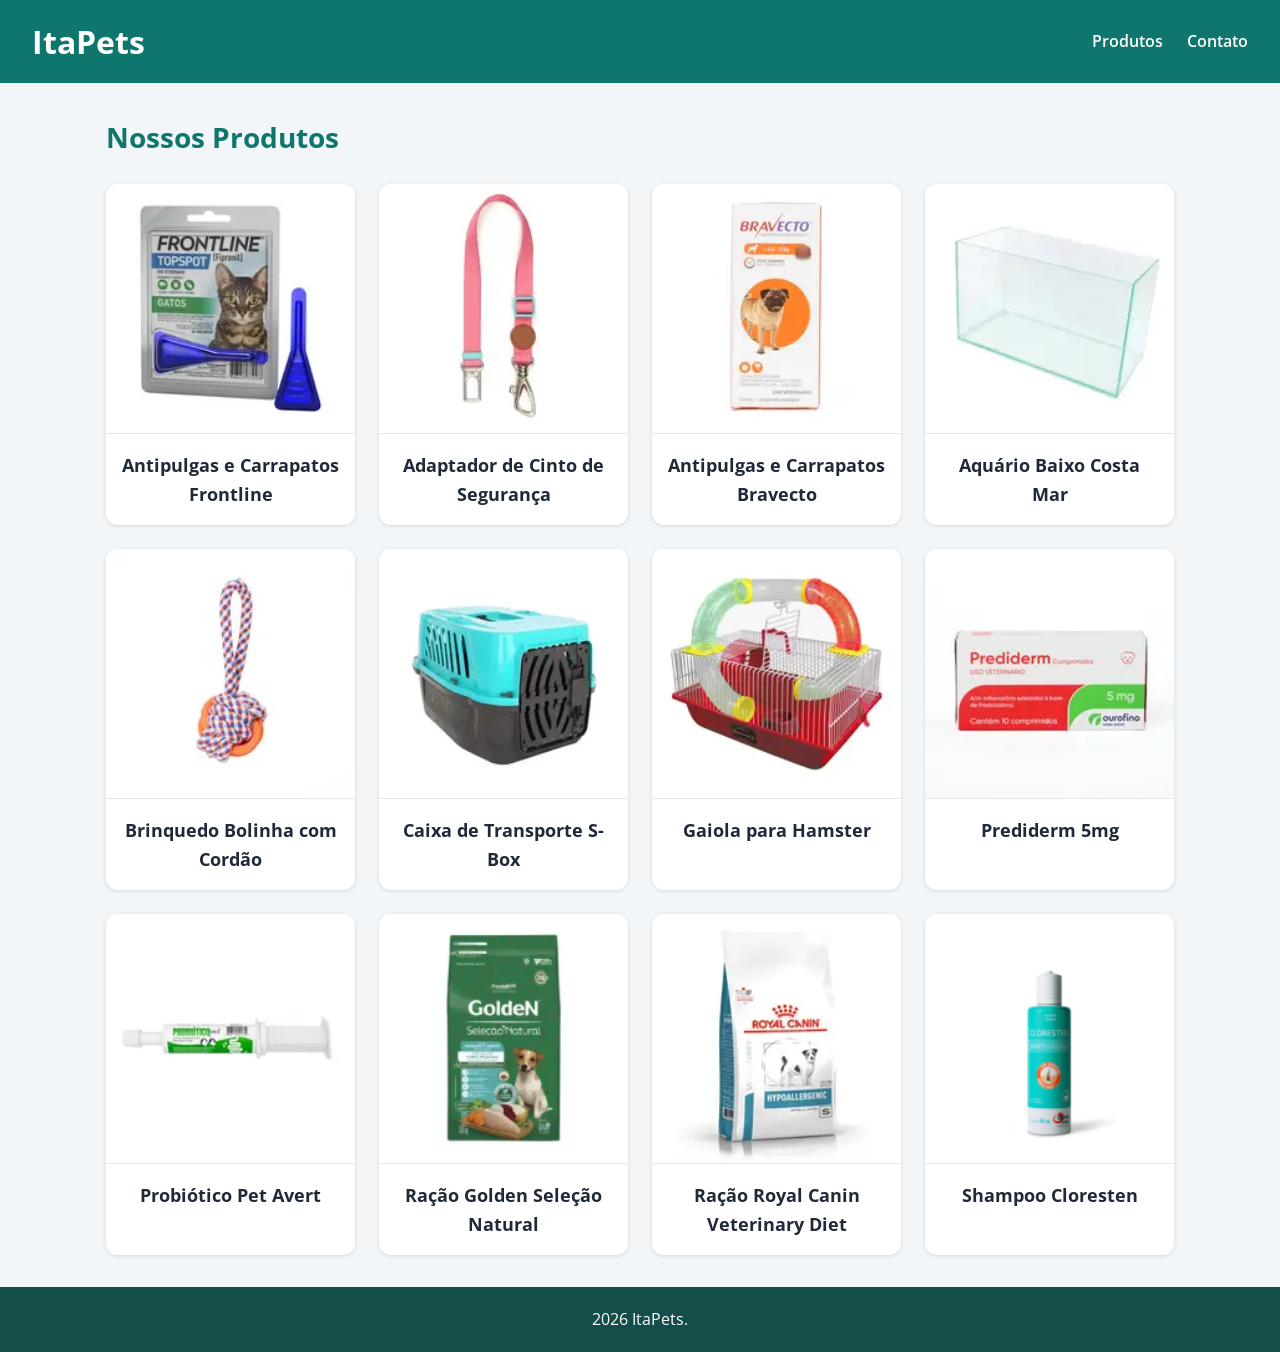
<file: index.html>
<!DOCTYPE html>
<html lang="pt-br">
  <head>
    <meta charset="UTF-8">
    <meta name="viewport" content="width=device-width, initial-scale=1.0">
    <link rel="stylesheet" type="text/css" href="css/style.css">
    <title>ItaPets - Produtos para Pets</title>
  </head>

  <body>
    <header>
      <h1>ItaPets</h1>
      <nav>
        <ul>
          <li><a href="index.html">Produtos</a></li>
          <li><a href="contato.html">Contato</a></li>
        </ul>
      </nav>
    </header>

    <main>
      <h2>Nossos Produtos</h2>

      <article>
        <a href="produtos/antipulgas-frontline.html">
          <figure>
            <img src="img/antipulgas-frontline.webp" alt="Embalagem de antipulgas e carrapatos Frontline para gatos" width="200" height="200">
            <figcaption>
              <h3>Antipulgas e Carrapatos Frontline</h3>
            </figcaption>
          </figure>
        </a>
      </article>

      <article>
        <a href="produtos/adaptador-cinto-seguranca.html">
          <figure>
            <img
              src="img/adaptador-cinto-seguranca.webp" alt="Adaptador de cinto de segurança para pets" width="200" height="200">
            <figcaption>
              <h3>Adaptador de Cinto de Segurança</h3>
            </figcaption>
          </figure>
        </a>
      </article>

      <article>
        <a href="produtos/antipulgas-bravecto.html">
          <figure>
            <img
              src="img/antipulgas-bravecto.webp" alt="Comprimido antipulgas e carrapatos Bravecto para cães" width="200" height="200">
            <figcaption>
              <h3>Antipulgas e Carrapatos Bravecto</h3>
            </figcaption>
          </figure>
        </a>
      </article>

      <article>
        <a href="produtos/aquario-baixo-costa-mar.html">
          <figure>
            <img src="img/aquario-baixo-costa-mar.webp" alt="Aquário baixo de vidro Costa Mar" width="200" height="200">
            <figcaption>
              <h3>Aquário Baixo Costa Mar</h3>
            </figcaption>
          </figure>
        </a>
      </article>

      <article>
        <a href="produtos/brinquedo-bolinha-cordao.html">
          <figure>
            <img src="img/brinquedo-bolinha-cordao.webp" alt="Brinquedo bolinha com cordão trançado para cães" width="200" height="200">
            <figcaption>
              <h3>Brinquedo Bolinha com Cordão</h3>
            </figcaption>
          </figure>
        </a>
      </article>

      <article>
        <a href="produtos/caixa-transporte-sbox.html">
          <figure>
            <img
              src="img/caixa-transporte-sbox.webp" alt="Caixa de transporte azul para pets, tamanho n2" width="200" height="200">
            <figcaption>
              <h3>Caixa de Transporte S-Box</h3>
            </figcaption>
          </figure>
        </a>
      </article>

      <article>
        <a href="produtos/gaiola-hamster.html">
          <figure>
            <img src="img/gaiola-hamster.webp" alt="Gaiola para hamster com tubos" width="200" height="200">
            <figcaption>
              <h3>Gaiola para Hamster</h3>
            </figcaption>
          </figure>
        </a>
      </article>

      <article>
        <a href="produtos/prediderm-5mg.html">
          <figure>
            <img
              src="img/prediderm-5mg.webp" alt="Anti-inflamatório em gel Prediderm 5mg para cães" width="200" height="200">
            <figcaption>
              <h3>Prediderm 5mg</h3>
            </figcaption>
          </figure>
        </a>
      </article>

      <article>
        <a href="produtos/probiotico-pet-avert.html">
          <figure>
            <img
              src="img/probiotico-pet-avert.webp" alt="Probiótico em seringa para cães e gatos Avert" width="200" height="200">
            <figcaption>
              <h3>Probiótico Pet Avert</h3>
            </figcaption>
          </figure>
        </a>
      </article>

      <article>
        <a href="produtos/racao-golden-selecao-natural.html">
          <figure>
            <img
              src="img/racao-golden-selecao-natural.webp" alt="Pacote de ração Golden Seleção Natural para cães" width="200" height="200">
            <figcaption>
              <h3>Ração Golden Seleção Natural</h3>
            </figcaption>
          </figure>
        </a>
      </article>

      <article>
        <a href="produtos/racao-royal-canin-veterinary.html">
          <figure>
            <img
              src="img/racao-royal-canin-veterinary.webp" alt="Pacote de ração veterinária hipoalergênica Royal Canin" width="200" height="200">
            <figcaption>
              <h3>Ração Royal Canin Veterinary Diet</h3>
            </figcaption>
          </figure>
        </a>
      </article>

      <article>
        <a href="produtos/shampoo-cloresten.html">
          <figure>
            <img src="img/shampoo-cloresten.webp" alt="Frasco de shampoo antifúngico e bacteriano Cloresten" width="200" height="200">
            <figcaption>
              <h3>Shampoo Cloresten</h3>
            </figcaption>
          </figure>
        </a>
      </article>
    </main>

    <footer>2026 ItaPets.</footer>
  </body>
</html>
</file>
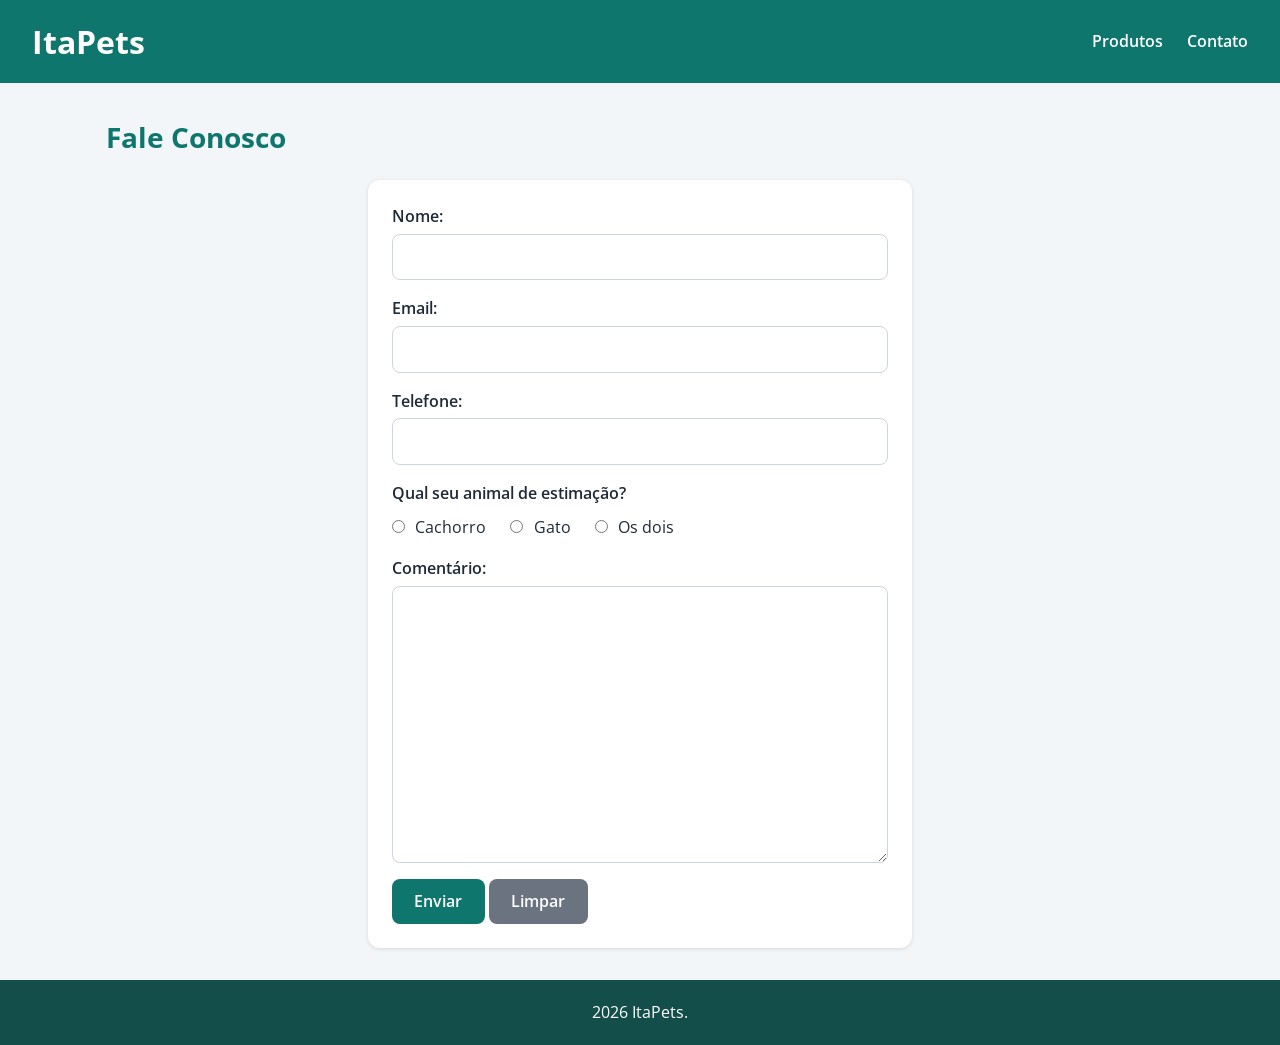
<file: contato.html>
<!DOCTYPE html>
<html lang="pt-br">
  <head>
    <meta charset="UTF-8">
    <meta name="viewport" content="width=device-width, initial-scale=1.0">
    <title>Contato - ItaPets</title>
    <link rel="stylesheet" type="text/css" href="css/style.css">
  </head>

  <body>
    <header>
      <h1>ItaPets</h1>
      <nav>
        <ul>
          <li><a href="index.html">Produtos</a></li>
          <li><a href="contato.html">Contato</a></li>
        </ul>
      </nav>
    </header>

    <main>
      <h2>Fale Conosco</h2>

      <form action="https://formsubmit.co/matheussantosjesus126@gmail.com" method="post">
        <label for="name">Nome:</label>
        <input type="text" id="name" name="name">

        <label for="email">Email:</label>
        <input type="email" id="email" name="email">

        <label for="number">Telefone:</label>
        <input type="tel" id="number" name="number">
        
        <fieldset>
          <legend>Qual seu animal de estimação?</legend>
          <input type="radio" id="cachorro" name="option" value="option1">
          <label for="cachorro">Cachorro</label>
          <input type="radio" id="gato" name="option" value="option2">
          <label for="gato">Gato</label>
          <input type="radio" id="os-dois" name="option" value="option3">
          <label for="os-dois">Os dois</label>
        </fieldset>

        <label for="message">Comentário:</label>
        <textarea id="message" name="message" rows="10" cols="30"></textarea>

        <input type="submit" value="Enviar">
        <input type="reset" value="Limpar">
      </form>
    </main>

    <footer>2026 ItaPets.</footer>
  </body>
</html>
</file>
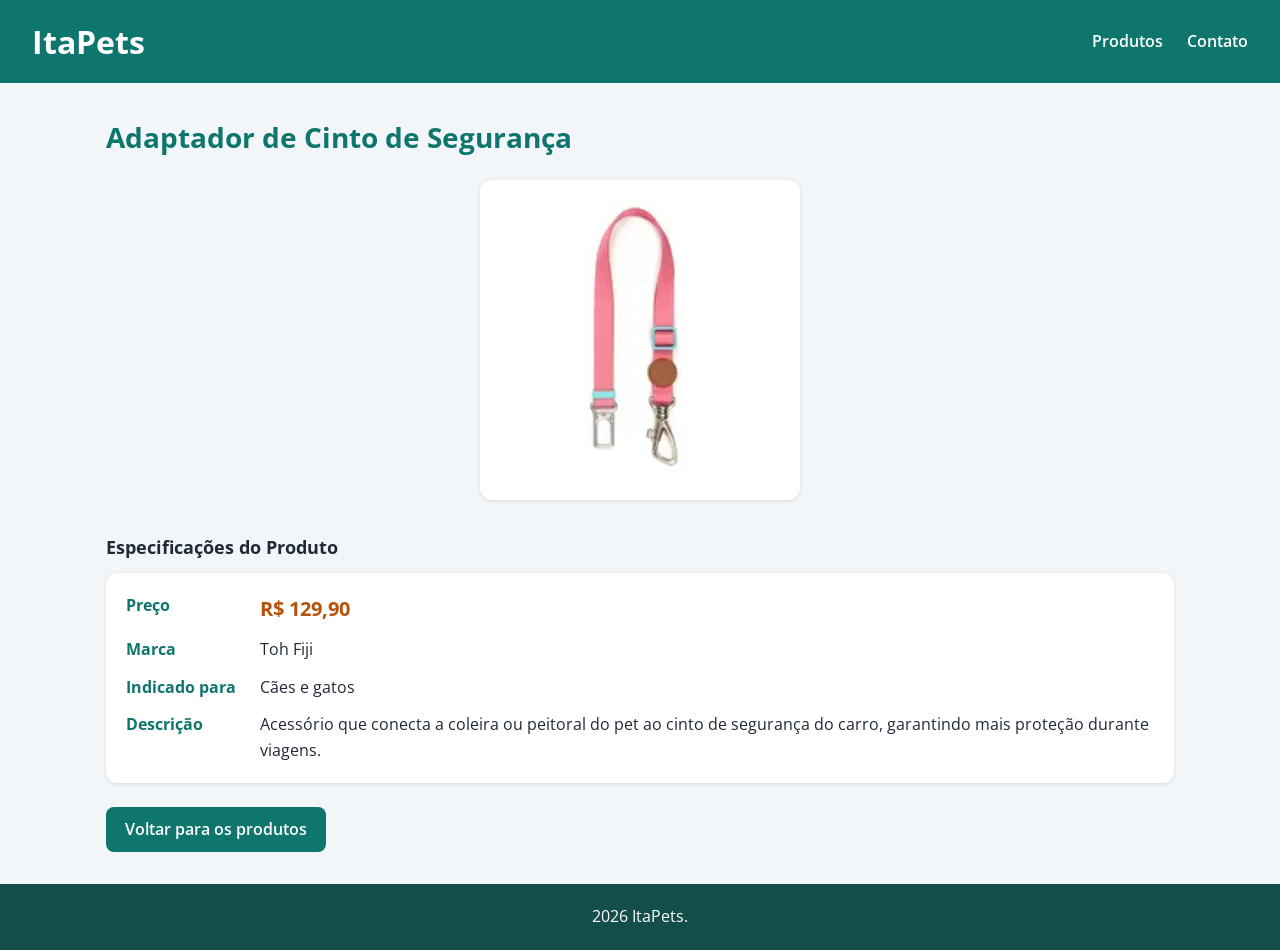
<file: produtos/adaptador-cinto-seguranca.html>
<!DOCTYPE html>
<html lang="pt-br">
  <head>
    <meta charset="UTF-8">
    <meta name="viewport" content="width=device-width, initial-scale=1.0">
    <title>Adaptador de Cinto de Segurança - ItaPets</title>
    <link rel="stylesheet" href="../css/style.css">
  </head>

  <body>
    <header>
      <h1>ItaPets</h1>
      <nav>
        <ul>
          <li><a href="../index.html">Produtos</a></li>
          <li><a href="../contato.html">Contato</a></li>
        </ul>
      </nav>
    </header>

    <main>
      <h2>Adaptador de Cinto de Segurança</h2>
      <figure>
        <img src="../img/adaptador-cinto-seguranca.webp" alt="Adaptador de cinto de segurança para pets" width="200" height="200">
      </figure>
      <h3>Especificações do Produto</h3>
      <dl>
        <dt>Preço</dt>
        <dd>R$ 129,90</dd>
        <dt>Marca</dt>
        <dd>Toh Fiji</dd>
        <dt>Indicado para</dt>
        <dd>Cães e gatos</dd>
        <dt>Descrição</dt>
        <dd>
          Acessório que conecta a coleira ou peitoral do pet ao cinto de
          segurança do carro, garantindo mais proteção durante viagens.
        </dd>
      </dl>
      <a href="../index.html">Voltar para os produtos</a>
    </main>

    <footer>2026 ItaPets.</footer>
  </body>
</html>
</file>
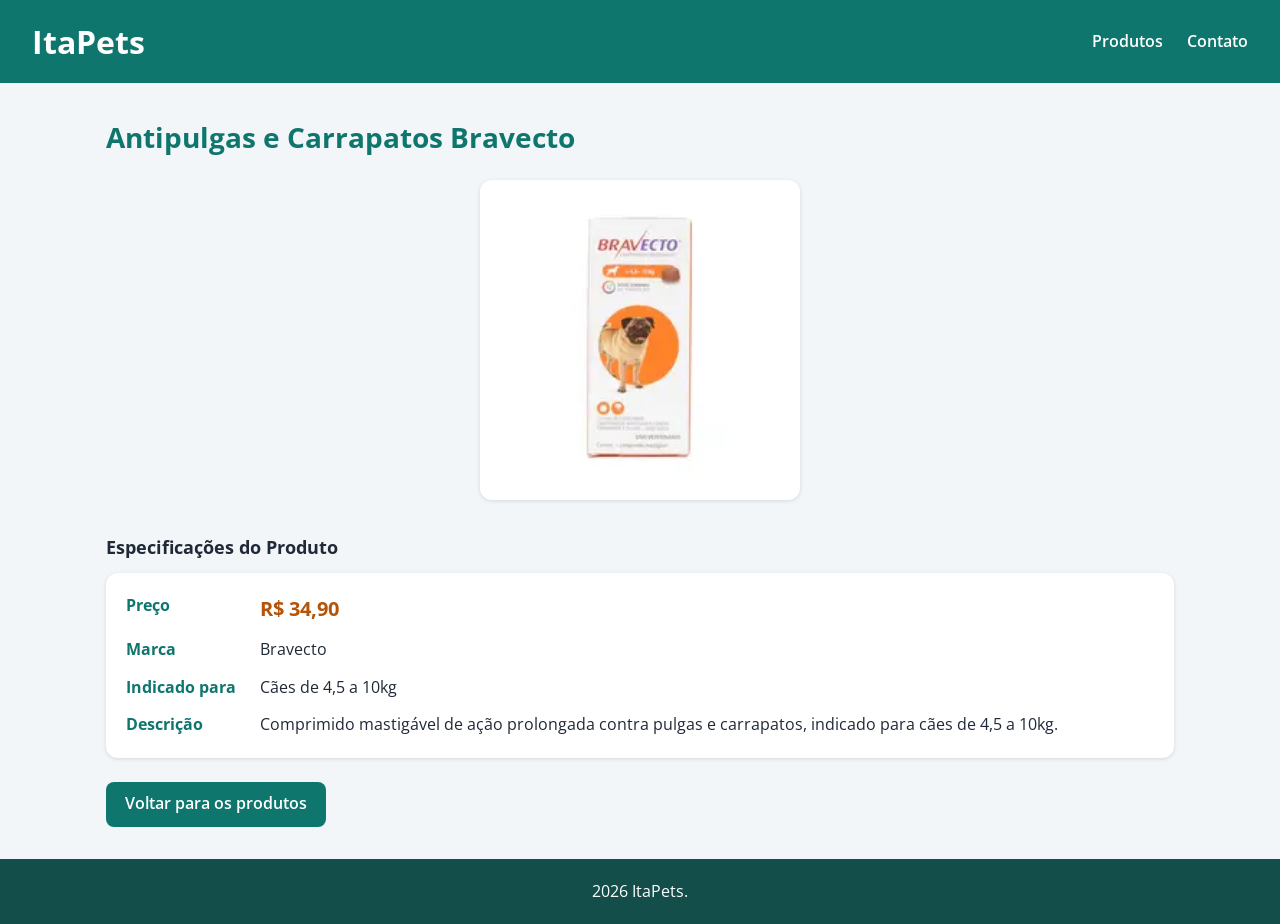
<file: produtos/antipulgas-bravecto.html>
<!DOCTYPE html>
<html lang="pt-br">
  <head>
    <meta charset="UTF-8">
    <meta name="viewport" content="width=device-width, initial-scale=1.0">
    <title>Antipulgas e Carrapatos Bravecto - ItaPets</title>
    <link rel="stylesheet" type="text/css" href="../css/style.css">
  </head>

  <body>
    <header>
      <h1>ItaPets</h1>
      <nav>
        <ul>
          <li><a href="../index.html">Produtos</a></li>
          <li><a href="../contato.html">Contato</a></li>
        </ul>
      </nav>
    </header>

    <main>
      <h2>Antipulgas e Carrapatos Bravecto</h2>
      <figure>
        <img src="../img/antipulgas-bravecto.webp" alt="Comprimido antipulgas e carrapatos para cães de 4,5 a 10kg" width="200" height="200">
      </figure>
      <h3>Especificações do Produto</h3>
      <dl>
        <dt>Preço</dt>
        <dd>R$ 34,90</dd>
        <dt>Marca</dt>
        <dd>Bravecto</dd>
        <dt>Indicado para</dt>
        <dd>Cães de 4,5 a 10kg</dd>
        <dt>Descrição</dt>
        <dd>
          Comprimido mastigável de ação prolongada contra pulgas e carrapatos,
          indicado para cães de 4,5 a 10kg.
        </dd>
      </dl>
      <a href="../index.html">Voltar para os produtos</a>
    </main>

    <footer>2026 ItaPets.</footer>
  </body>
</html>
</file>
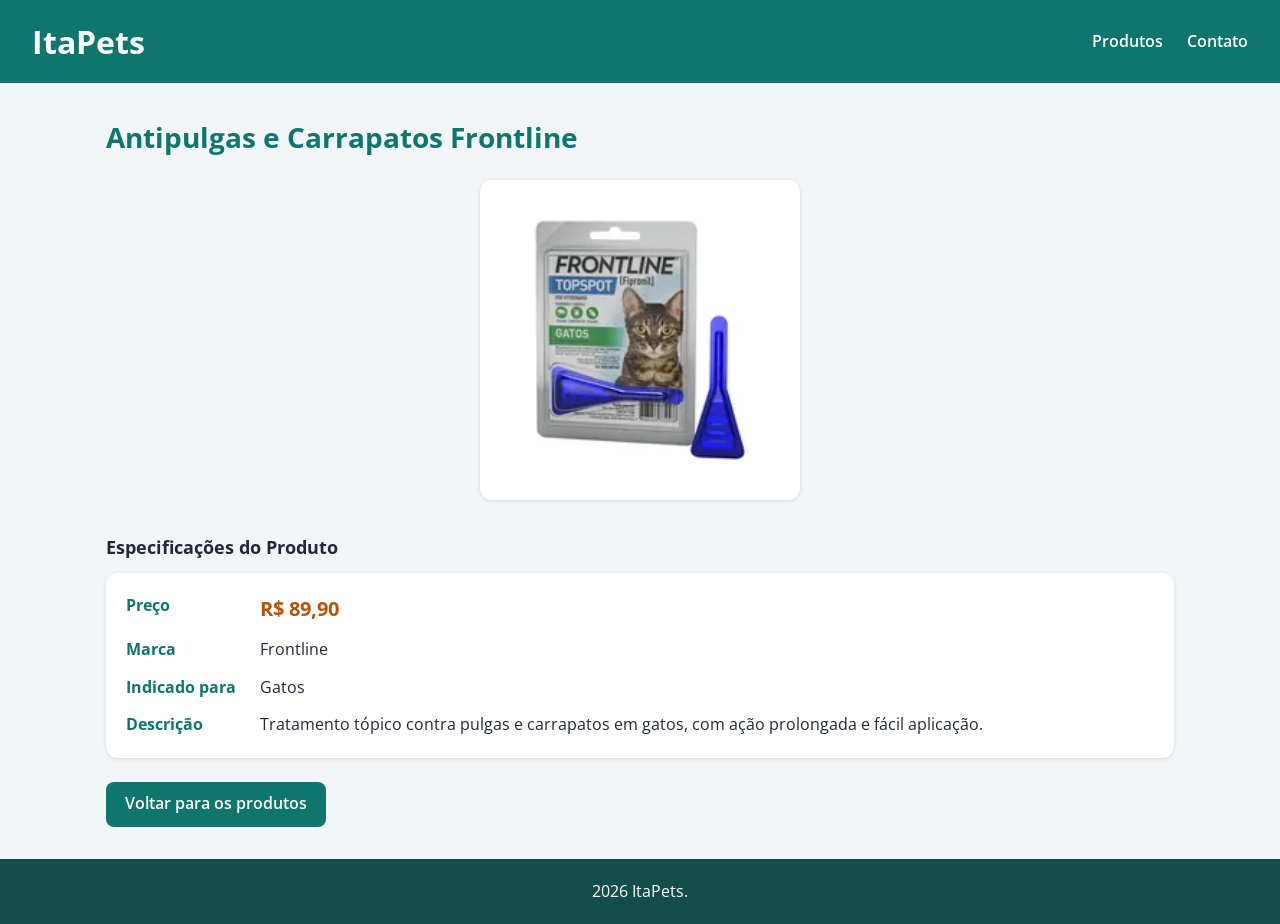
<file: produtos/antipulgas-frontline.html>
<!DOCTYPE html>
<html lang="pt-br">
  <head>
    <meta charset="UTF-8">
    <meta name="viewport" content="width=device-width, initial-scale=1.0">
    <title>Antipulgas e Carrapatos Frontline - ItaPets</title>
    <link rel="stylesheet" type="text/css" href="../css/style.css">
  </head>

  <body>
    <header>
      <h1>ItaPets</h1>
      <nav>
        <ul>
          <li><a href="../index.html">Produtos</a></li>
          <li><a href="../contato.html">Contato</a></li>
        </ul>
      </nav>
    </header>

    <main>
      <h2>Antipulgas e Carrapatos Frontline</h2>
      <figure>
        <img src="../img/antipulgas-frontline.webp" alt="Embalagem de antipulgas e carrapatos para gatos" width="200" height="200">
      </figure>
      <h3>Especificações do Produto</h3>
      <dl>
        <dt>Preço</dt>
        <dd>R$ 89,90</dd>
        <dt>Marca</dt>
        <dd>Frontline</dd>
        <dt>Indicado para</dt>
        <dd>Gatos</dd>
        <dt>Descrição</dt>
        <dd>
          Tratamento tópico contra pulgas e carrapatos em gatos, com ação
          prolongada e fácil aplicação.
        </dd>
      </dl>
      <p><a href="../index.html">Voltar para os produtos</a></p>
    </main>

    <footer>2026 ItaPets.</footer>
  </body>
</html>
</file>
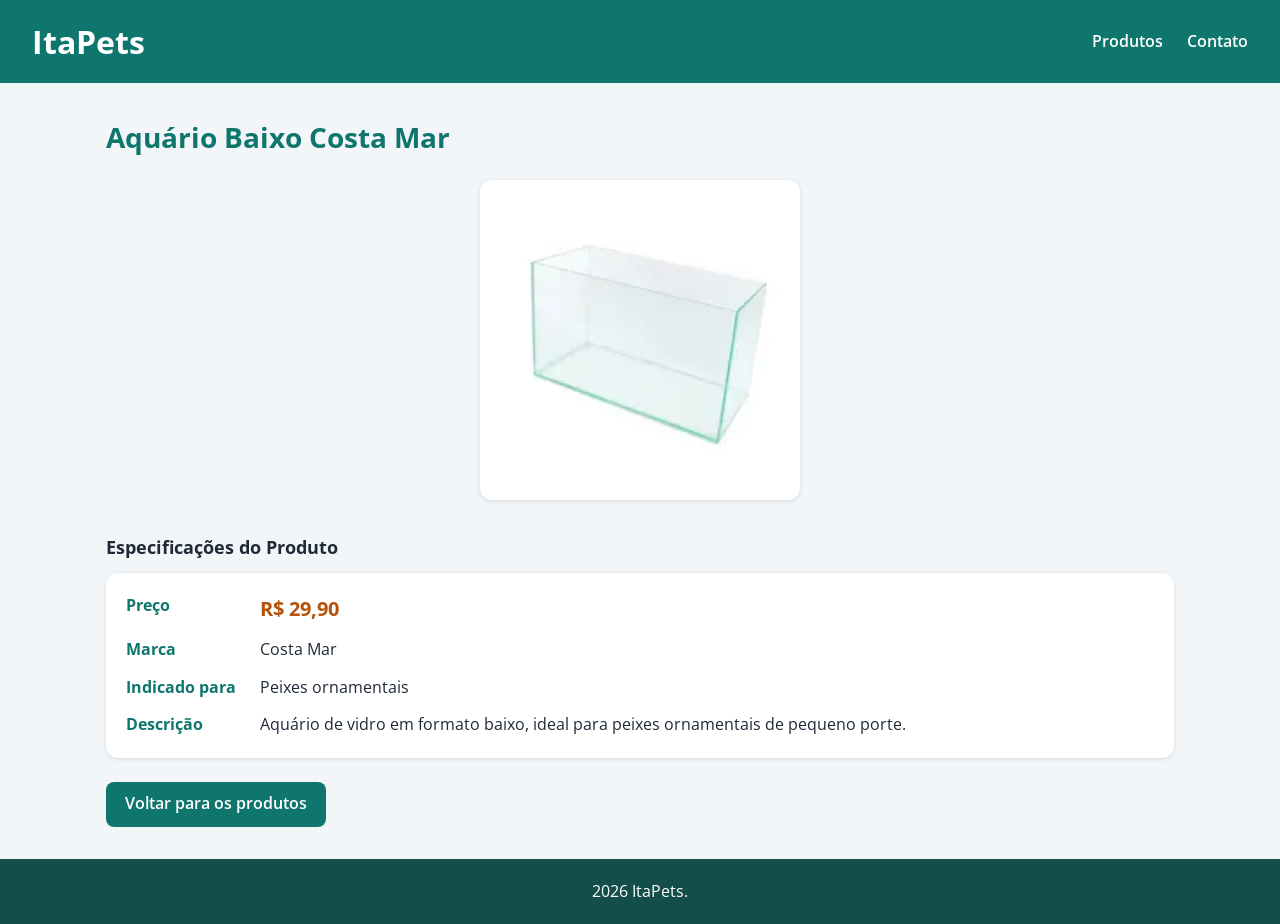
<file: produtos/aquario-baixo-costa-mar.html>
<!DOCTYPE html>
<html lang="pt-br">
  <head>
    <meta charset="UTF-8">
    <meta name="viewport" content="width=device-width, initial-scale=1.0">
    <title>Aquário Baixo Costa Mar - ItaPets</title>
    <link rel="stylesheet" type="text/css" href="../css/style.css">
  </head>

  <body>
    <header>
      <h1>ItaPets</h1>
      <nav>
        <ul>
          <li><a href="../index.html">Produtos</a></li>
          <li><a href="../contato.html">Contato</a></li>
        </ul>
      </nav>
    </header>

    <main>
      <h2>Aquário Baixo Costa Mar</h2>
      <figure>
        <img src="../img/aquario-baixo-costa-mar.webp" alt="Aquário baixo de vidro" width="200" height="200">
      </figure>
      <h3>Especificações do Produto</h3>
      <dl>
        <dt>Preço</dt>
        <dd>R$ 29,90</dd>
        <dt>Marca</dt>
        <dd>Costa Mar</dd>
        <dt>Indicado para</dt>
        <dd>Peixes ornamentais</dd>
        <dt>Descrição</dt>
        <dd>
          Aquário de vidro em formato baixo, ideal para peixes ornamentais de
          pequeno porte.
        </dd>
      </dl>
      <a href="../index.html">Voltar para os produtos</a>
    </main>

    <footer>2026 ItaPets.</footer>
</body>
</html>
</file>
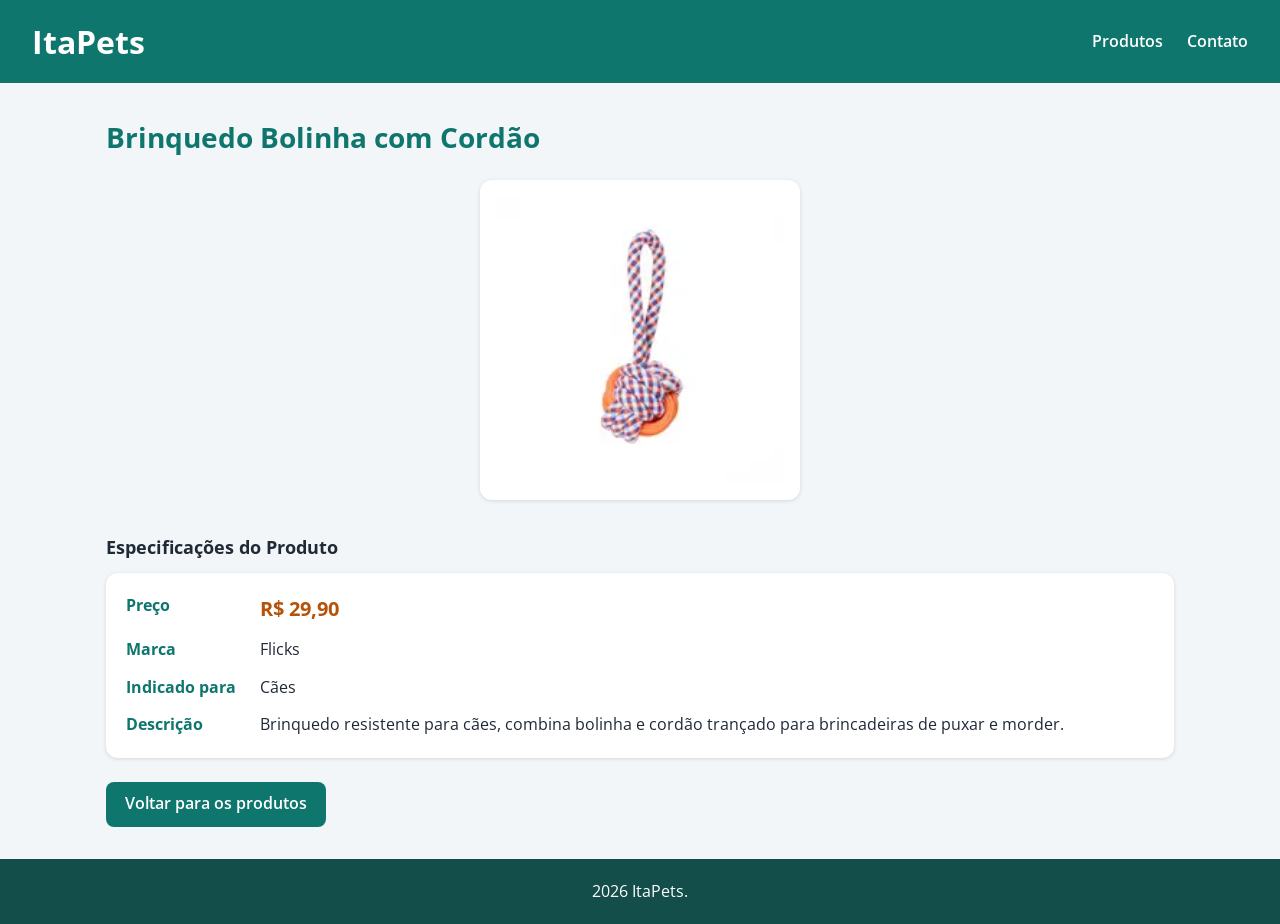
<file: produtos/brinquedo-bolinha-cordao.html>
<!DOCTYPE html>
<html lang="pt-br">
  <head>
    <meta charset="UTF-8">
    <meta name="viewport" content="width=device-width, initial-scale=1.0">
    <title>Brinquedo Bolinha com Cordão - ItaPets</title>
    <link rel="stylesheet" type="text/css" href="../css/style.css">
  </head>

  <body>
    <header>
      <h1>ItaPets</h1>
      <nav>
        <ul>
          <li><a href="../index.html">Produtos</a></li>
          <li><a href="../contato.html">Contato</a></li>
        </ul>
      </nav>
    </header>

    <main>
      <h2>Brinquedo Bolinha com Cordão</h2>
      <figure>
        <img src="../img/brinquedo-bolinha-cordao.webp" alt="Brinquedo bolinha com cordão trançado para cães" width="200" height="200">
      </figure>
      <h3>Especificações do Produto</h3>
      <dl>
        <dt>Preço</dt>
        <dd>R$ 29,90</dd>
        <dt>Marca</dt>
        <dd>Flicks</dd>
        <dt>Indicado para</dt>
        <dd>Cães</dd>
        <dt>Descrição</dt>
        <dd>
          Brinquedo resistente para cães, combina bolinha e cordão trançado para
          brincadeiras de puxar e morder.
        </dd>
      </dl>
      <a href="../index.html">Voltar para os produtos</a>
    </main>

    <footer>2026 ItaPets.</footer>
  </body>
</html>
</file>
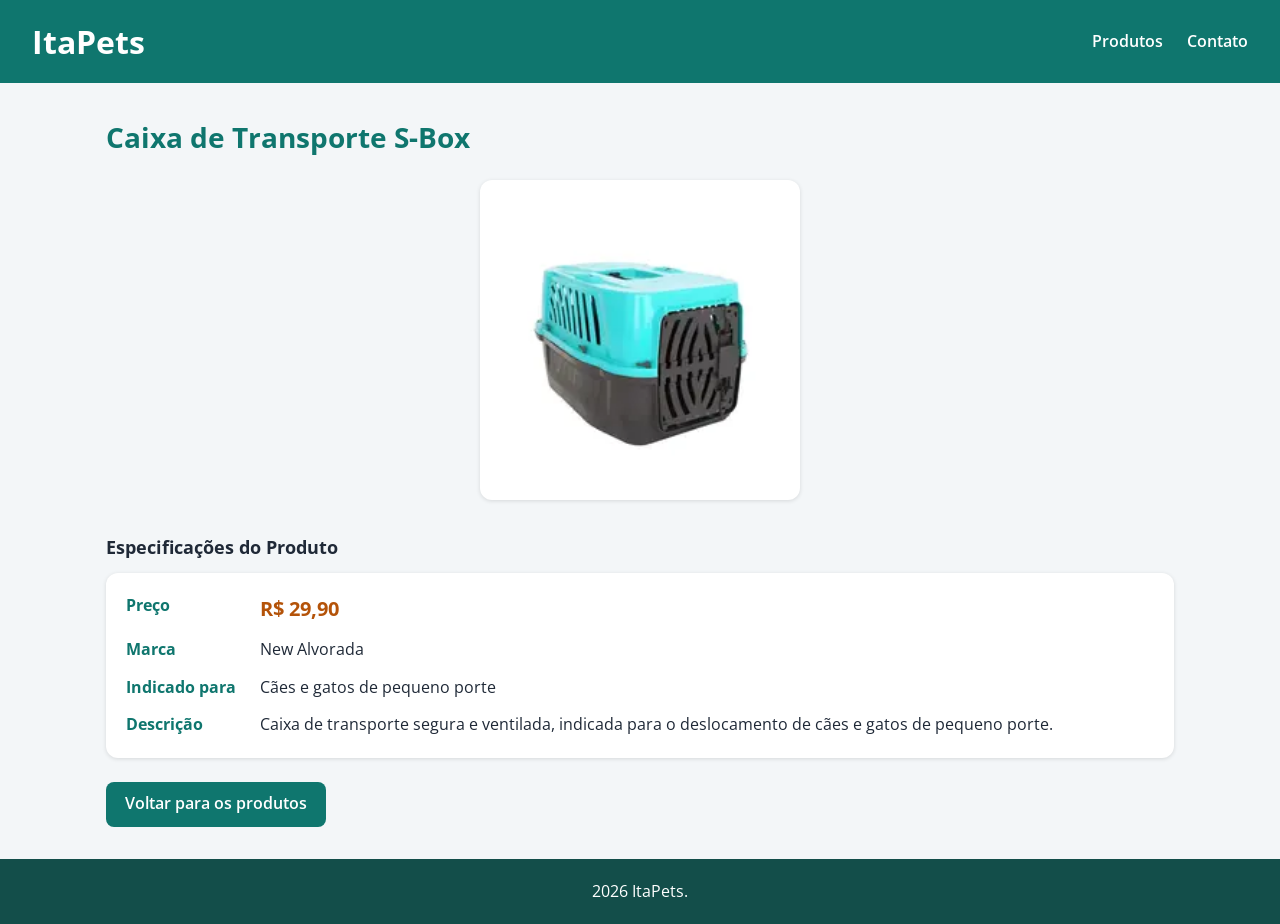
<file: produtos/caixa-transporte-sbox.html>
<!DOCTYPE html>
<html lang="pt-br">
  <head>
    <meta charset="UTF-8">
    <meta name="viewport" content="width=device-width, initial-scale=1.0">
    <title>Caixa de Transporte S-Box - ItaPets</title>
    <link rel="stylesheet" type="text/css" href="../css/style.css">
  </head>
  <body>
    <header>
      <h1>ItaPets</h1>
      <nav>
        <ul>
          <li><a href="../index.html">Produtos</a></li>
          <li><a href="../contato.html">Contato</a></li>
        </ul>
      </nav>
    </header>

    <main>
      <h2>Caixa de Transporte S-Box</h2>
      <figure>
        <img src="../img/caixa-transporte-sbox.webp" alt="Caixa de transporte azul para pets, tamanho n2" width="200" height="200">
      </figure>
      <h3>Especificações do Produto</h3>
      <dl>
        <dt>Preço</dt>
        <dd>R$ 29,90</dd>
        <dt>Marca</dt>
        <dd>New Alvorada</dd>
        <dt>Indicado para</dt>
        <dd>Cães e gatos de pequeno porte</dd>
        <dt>Descrição</dt>
        <dd>
          Caixa de transporte segura e ventilada, indicada para o deslocamento
          de cães e gatos de pequeno porte.
        </dd>
      </dl>
      <a href="../index.html">Voltar para os produtos</a>
    </main>

    <footer>2026 ItaPets.</footer>
  </body>
</html>
</file>
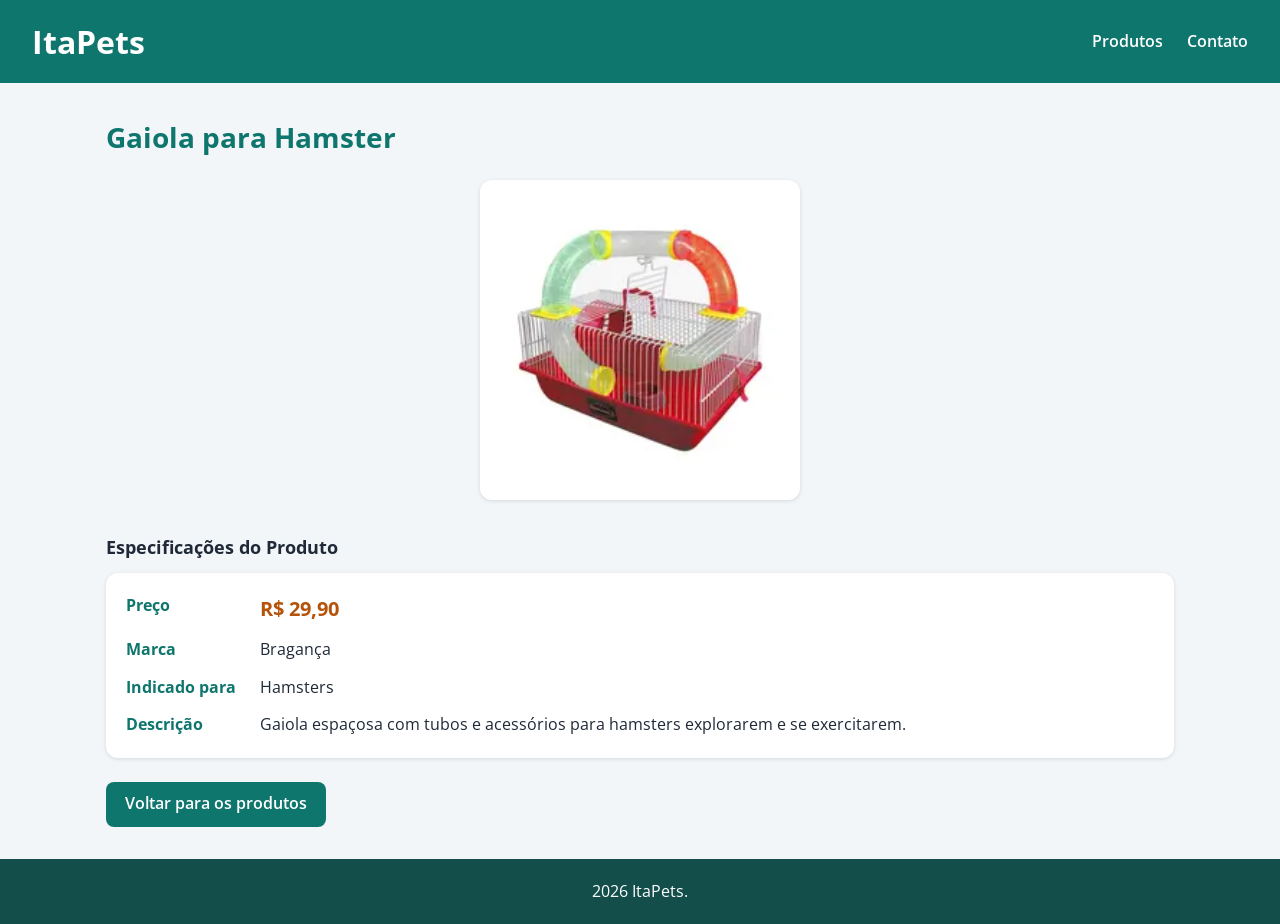
<file: produtos/gaiola-hamster.html>
<!DOCTYPE html>
<html lang="pt-br">
  <head>
    <meta charset="UTF-8">
    <meta name="viewport" content="width=device-width, initial-scale=1.0">
    <title>Gaiola para Hamster - ItaPets</title>
    <link rel="stylesheet" type="text/css" href="../css/style.css">
  </head>

  <body>
    <header>
      <h1>ItaPets</h1>
      <nav>
        <ul>
          <li><a href="../index.html">Produtos</a></li>
          <li><a href="../contato.html">Contato</a></li>
        </ul>
      </nav>
    </header>

    <main>
      <h2>Gaiola para Hamster</h2>
      <figure>
        <img src="../img/gaiola-hamster.webp" alt="Gaiola para hamster com tubos" width="200" height="200">
      </figure>
      <h3>Especificações do Produto</h3>
      <dl>
        <dt>Preço</dt>
        <dd>R$ 29,90</dd>
        <dt>Marca</dt>
        <dd>Bragança</dd>
        <dt>Indicado para</dt>
        <dd>Hamsters</dd>
        <dt>Descrição</dt>
        <dd>
          Gaiola espaçosa com tubos e acessórios para hamsters explorarem e se
          exercitarem.
        </dd>
      </dl>
      <p><a href="../index.html">Voltar para os produtos</a></p>
    </main>

    <footer>2026 ItaPets.</footer>
  </body>
</html>
</file>
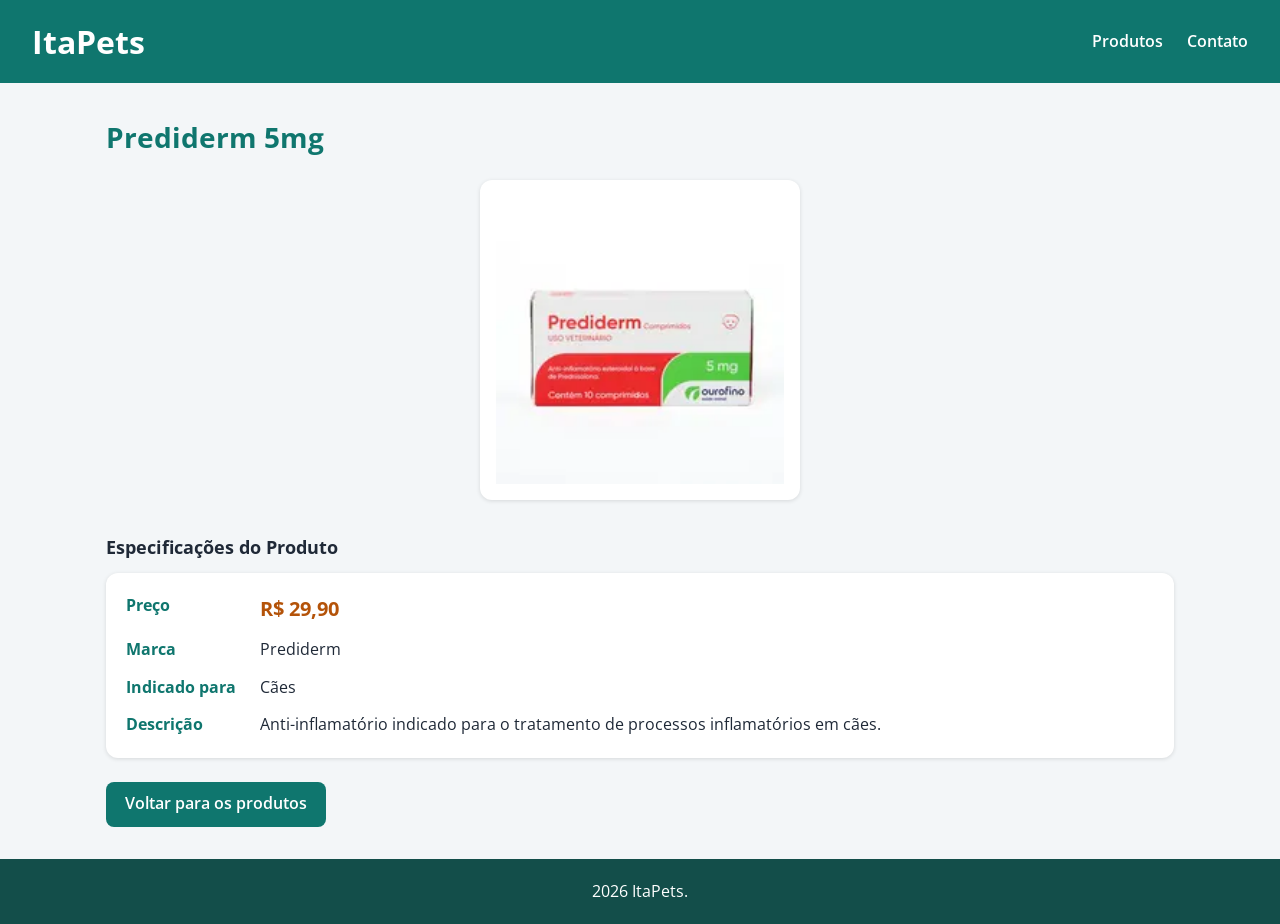
<file: produtos/prediderm-5mg.html>
<!DOCTYPE html>
<html lang="pt-br">
  <head>
    <meta charset="UTF-8">
    <meta name="viewport" content="width=device-width, initial-scale=1.0">
    <title>Prediderm 5mg - ItaPets</title>
    <link rel="stylesheet" type="text/css" href="../css/style.css">
  </head>

  <body>
    <header>
      <h1>ItaPets</h1>
      <nav>
        <ul>
          <li><a href="../index.html">Produtos</a></li>
          <li><a href="../contato.html">Contato</a></li>
        </ul>
      </nav>
    </header>

    <main>
      <h2>Prediderm 5mg</h2>
      <figure>
        <img src="../img/prediderm-5mg.webp" alt="Anti-inflamatório em gel para cães" width="200" height="200">
      </figure>
      <h3>Especificações do Produto</h3>
      <dl>
        <dt>Preço</dt>
        <dd>R$ 29,90</dd>
        <dt>Marca</dt>
        <dd>Prediderm</dd>
        <dt>Indicado para</dt>
        <dd>Cães</dd>
        <dt>Descrição</dt>
        <dd>
          Anti-inflamatório indicado para o tratamento de processos
          inflamatórios em cães.
        </dd>
      </dl>
      <a href="../index.html">Voltar para os produtos</a>
    </main>

    <footer>2026 ItaPets.</footer>
  </body>
</html>
</file>
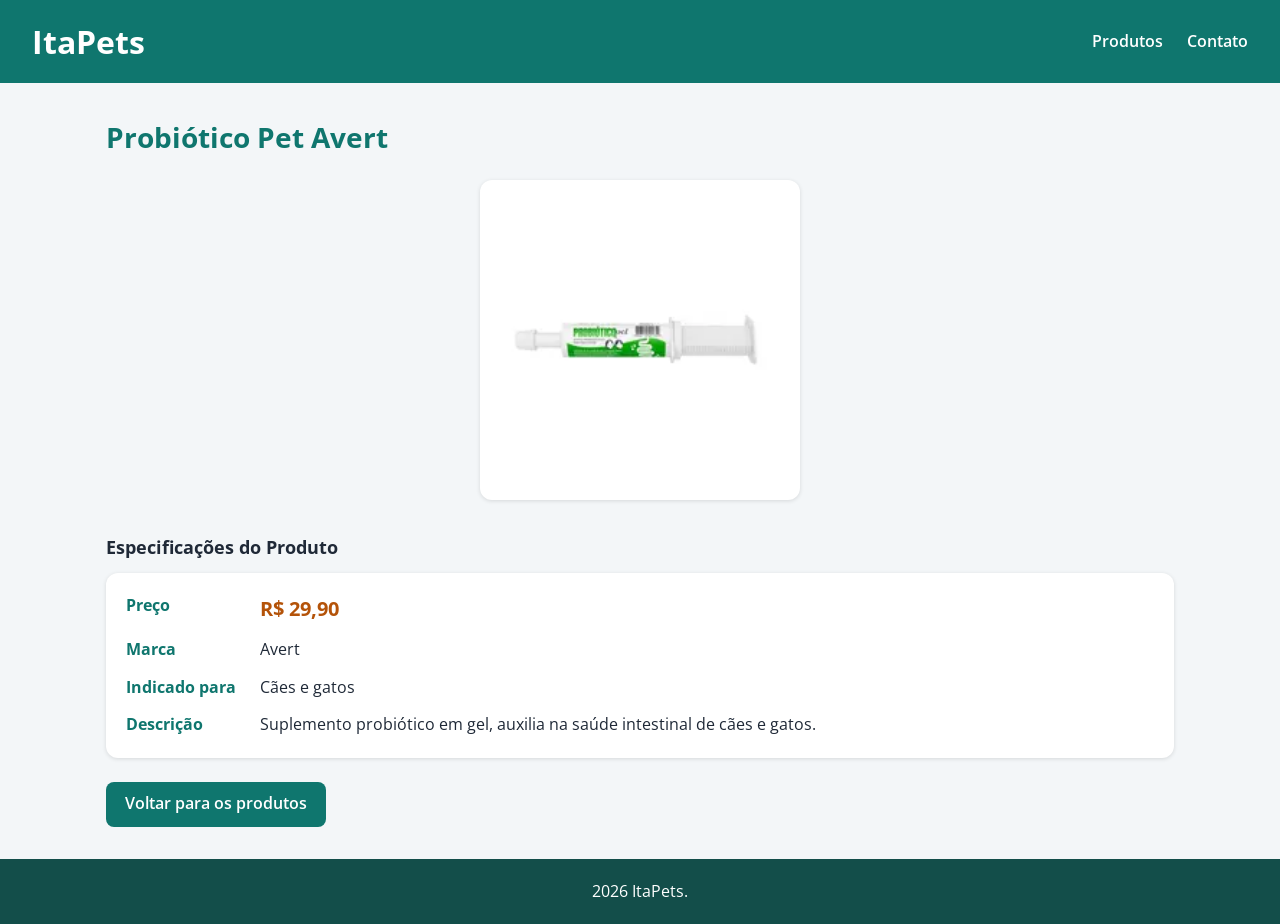
<file: produtos/probiotico-pet-avert.html>
<!DOCTYPE html>
<html lang="pt-br">
  <head>
    <meta charset="UTF-8">
    <meta name="viewport" content="width=device-width, initial-scale=1.0">
    <title>Probiótico Pet Avert - ItaPets</title>
    <link rel="stylesheet" type="text/css" href="../css/style.css">
  </head>

  <body>
    <header>
      <h1>ItaPets</h1>
      <nav>
        <ul>
          <li><a href="../index.html">Produtos</a></li>
          <li><a href="../contato.html">Contato</a></li>
        </ul>
      </nav>
    </header>

    <main>
      <h2>Probiótico Pet Avert</h2>
      <figure>
        <img src="../img/probiotico-pet-avert.webp" alt="Probiótico em seringa para cães e gatos" width="200" height="200">
      </figure>
      <h3>Especificações do Produto</h3>
      <dl>
        <dt>Preço</dt>
        <dd>R$ 29,90</dd>
        <dt>Marca</dt>
        <dd>Avert</dd>
        <dt>Indicado para</dt>
        <dd>Cães e gatos</dd>
        <dt>Descrição</dt>
        <dd>
          Suplemento probiótico em gel, auxilia na saúde intestinal de cães e
          gatos.
        </dd>
      </dl>
      <a href="../index.html">Voltar para os produtos</a>
    </main>

    <footer>2026 ItaPets.</footer>
  </body>
</html>
</file>
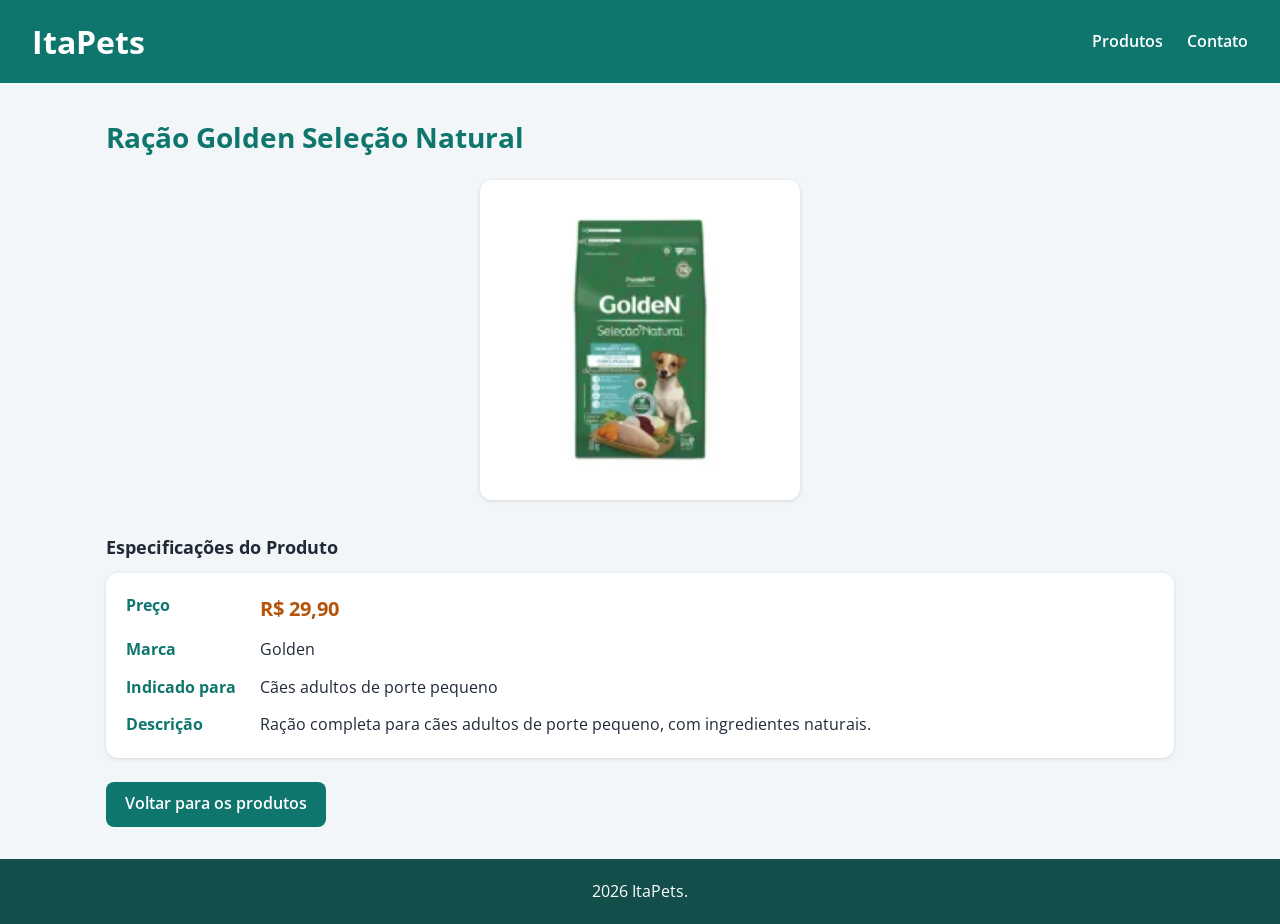
<file: produtos/racao-golden-selecao-natural.html>
<!DOCTYPE html>
<html lang="pt-br">
  <head>
    <meta charset="UTF-8">
    <meta name="viewport" content="width=device-width, initial-scale=1.0">
    <title>Ração Golden Seleção Natural - ItaPets</title>
    <link rel="stylesheet" type="text/css" href="../css/style.css">
  </head>

  <body>
    <header>
      <h1>ItaPets</h1>
      <nav>
        <ul>
          <li><a href="../index.html">Produtos</a></li>
          <li><a href="../contato.html">Contato</a></li>
        </ul>
      </nav>
    </header>

    <main>
      <h2>Ração Golden Seleção Natural</h2>
      <figure>
        <img src="../img/racao-golden-selecao-natural.webp" alt="Pacote de ração para cães adultos de porte pequeno" width="200" height="200">
      </figure>
      <h3>Especificações do Produto</h3>
      <dl>
        <dt>Preço</dt>
        <dd>R$ 29,90</dd>
        <dt>Marca</dt>
        <dd>Golden</dd>
        <dt>Indicado para</dt>
        <dd>Cães adultos de porte pequeno</dd>
        <dt>Descrição</dt>
        <dd>
          Ração completa para cães adultos de porte pequeno, com ingredientes
          naturais.
        </dd>
      </dl>
      <a href="../index.html">Voltar para os produtos</a>
    </main>

    <footer>2026 ItaPets.</footer>
  </body>
</html>
</file>
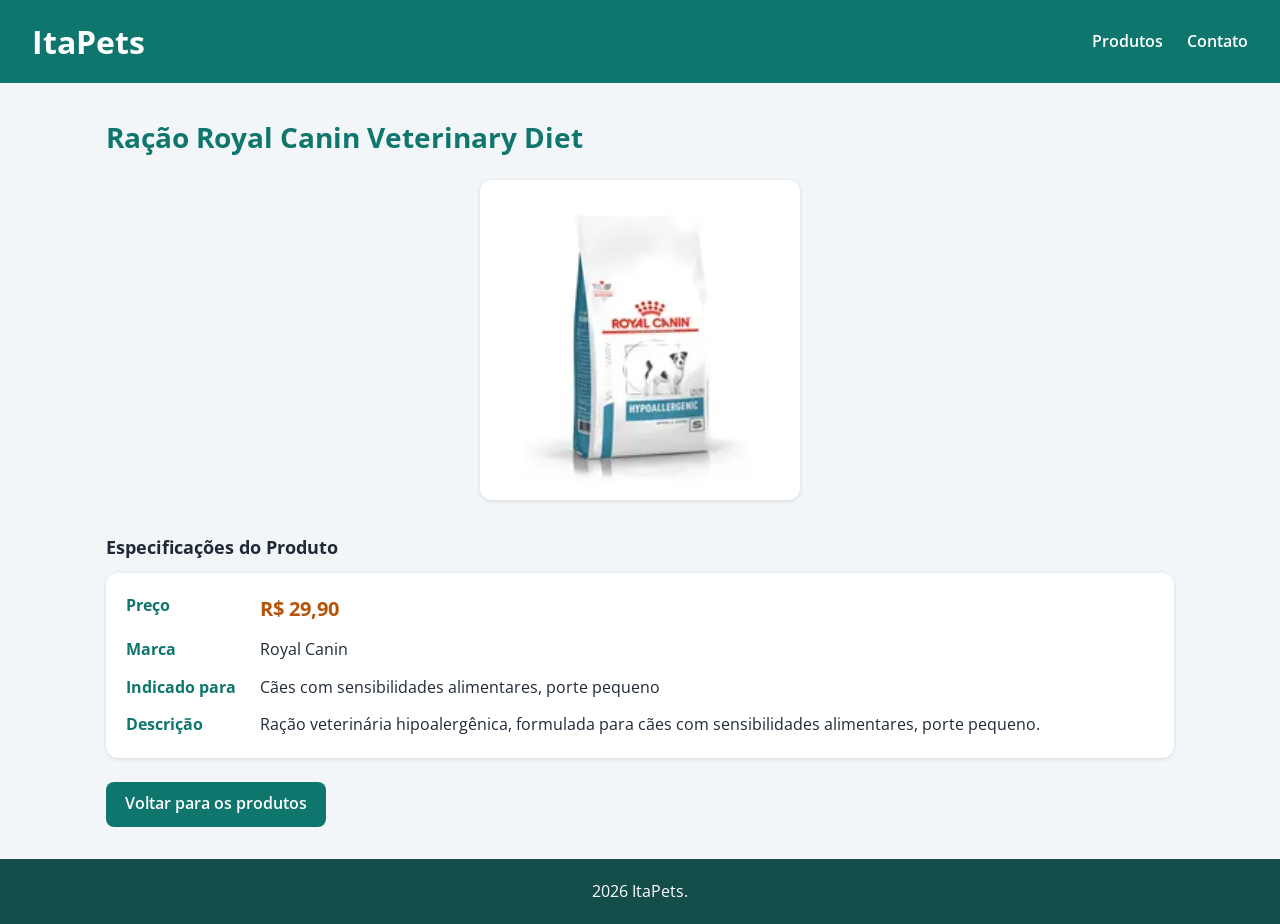
<file: produtos/racao-royal-canin-veterinary.html>
<!DOCTYPE html>
<html lang="pt-br">
  <head>
    <meta charset="UTF-8">
    <meta name="viewport" content="width=device-width, initial-scale=1.0">
    <title>Ração Royal Canin Veterinary Diet - ItaPets</title>
    <link rel="stylesheet" type="text/css" href="../css/style.css">
  </head>

  <body>
    <header>
      <h1>ItaPets</h1>
      <nav>
        <ul>
          <li><a href="../index.html">Produtos</a></li>
          <li><a href="../contato.html">Contato</a></li>
        </ul>
      </nav>
    </header>

    <main>
      <h2>Ração Royal Canin Veterinary Diet</h2>
      <figure>
        <img src="../img/racao-royal-canin-veterinary.webp" alt="Pacote de ração veterinária hipoalergênica para cães de porte pequeno" width="200" height="200">
      </figure>
      <h3>Especificações do Produto</h3>
      <dl>
        <dt>Preço</dt>
        <dd>R$ 29,90</dd>
        <dt>Marca</dt>
        <dd>Royal Canin</dd>
        <dt>Indicado para</dt>
        <dd>Cães com sensibilidades alimentares, porte pequeno</dd>
        <dt>Descrição</dt>
        <dd>
          Ração veterinária hipoalergênica, formulada para cães com
          sensibilidades alimentares, porte pequeno.
        </dd>
      </dl>
      <a href="../index.html">Voltar para os produtos</a>
    </main>

    <footer>2026 ItaPets.</footer>
  </body>
</html>
</file>
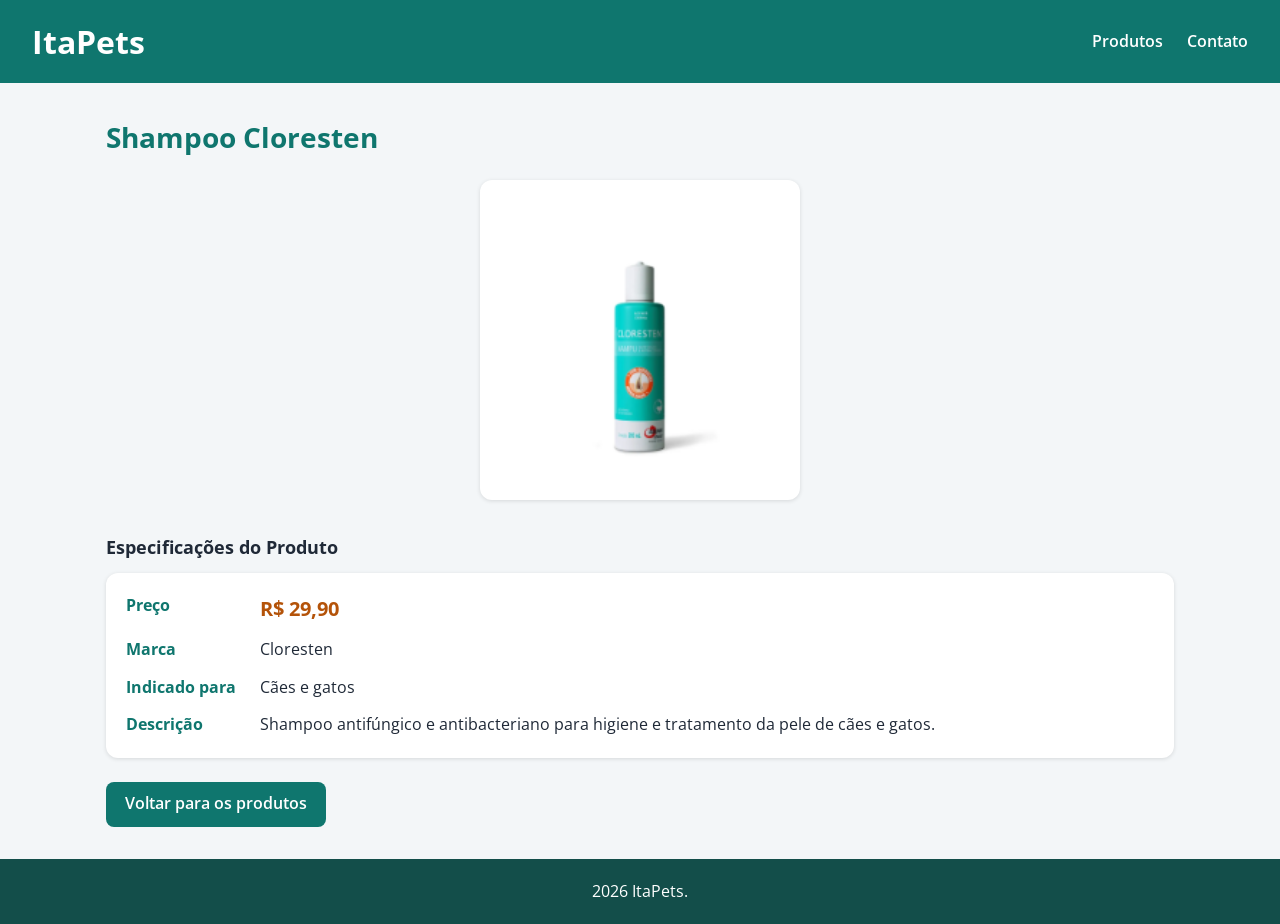
<file: produtos/shampoo-cloresten.html>
<!DOCTYPE html>
<html lang="pt-br">
  <head>
    <meta charset="UTF-8">
    <meta name="viewport" content="width=device-width, initial-scale=1.0">
    <title>Shampoo Cloresten - ItaPets</title>
    <link rel="stylesheet" type="text/css" href="../css/style.css">
  </head>

  <body>
    <header>
      <h1>ItaPets</h1>
      <nav>
        <ul>
          <li><a href="../index.html">Produtos</a></li>
          <li><a href="../contato.html">Contato</a></li>
        </ul>
      </nav>
    </header>

    <main>
      <h2>Shampoo Cloresten</h2>
      <figure>
        <img
          src="../img/shampoo-cloresten.webp" alt="Frasco de shampoo antifúngico e bacteriano para pets" width="200" height="200">
      </figure>
      <h3>Especificações do Produto</h3>
      <dl>
        <dt>Preço</dt>
        <dd>R$ 29,90</dd>
        <dt>Marca</dt>
        <dd>Cloresten</dd>
        <dt>Indicado para</dt>
        <dd>Cães e gatos</dd>
        <dt>Descrição</dt>
        <dd>
          Shampoo antifúngico e antibacteriano para higiene e tratamento da pele
          de cães e gatos.
        </dd>
      </dl>
      <a href="../index.html">Voltar para os produtos</a>
    </main>

    <footer>2026 ItaPets.</footer>
  </body>
</html>
</file>
<file: css/style.css>
@import url('https://fonts.googleapis.com/css2?family=Open+Sans:wght@400;600;700&display=swap');

/* ---------- 1. TAGS GERAIS ---------- */

* {
  box-sizing: border-box;
  margin: 0;
  padding: 0;
}

body {
  font-family: 'Open Sans', Arial, sans-serif;
  font-size: 100%;
  line-height: 1.6;
  color: #1f2937;
  background-color: #f3f6f8;
}

h1 { font-size: 2em; }
h2 { font-size: 1.75em; margin-bottom: 1.25rem; color: #0f766e; }
h3 { font-size: 1.15em; }
h4 { font-size: 1em; }

img {
  max-width: 100%;
  height: auto;
}

a:link,
a:visited {
  color: #0f766e;
  text-decoration: none;
}

a:hover,
a:active {
  text-decoration: underline;
}

/* ---------- 2. LAYOUT (header, nav, main, footer) ---------- */

header {
  display: flex;
  flex-wrap: wrap;
  justify-content: space-between;
  align-items: center;
  gap: 1rem;
  padding: 1rem 2rem;
  background-color: #0f766e;
}

header h1 { color: #ffffff; }

nav ul {
  display: flex;
  gap: 1.5rem;
  list-style: none;
}

nav a:link,
nav a:visited {
  color: #ffffff;
  font-weight: 600;
}

nav a:hover,
nav a:active {
  color: #fde68a;
  text-decoration: none;
}

main {
  max-width: 68.75em;
  margin: 2rem auto;
  padding: 0 1rem;
}

footer {
  padding: 1.25rem;
  text-align: center;
  color: #ffffff;
  background-color: #134e4a;
}

/* ---------- 3. PÁGINA DE PRODUTOS (index) ---------- */

/* main que contém article = lista de produtos */
main:has(> article) {
  display: grid;
  grid-template-columns: repeat(auto-fill, minmax(15em, 1fr));
  gap: 1.5rem;
}

main:has(> article) > h2 {
  grid-column: 1 / -1;
  margin-bottom: 0;
}

article {
  overflow: hidden;
  background-color: #ffffff;
  border-radius: 0.75em;
  box-shadow: 0 1px 4px rgba(0, 0, 0, 0.12);
  transition: transform 0.2s, box-shadow 0.2s;
}

article:hover {
  transform: translateY(-4px);
  box-shadow: 0 6px 14px rgba(0, 0, 0, 0.18);
}

article a:link,
article a:visited {
  display: block;
  color: inherit;
}

article a:hover,
article a:active {
  text-decoration: none;
}

article figure { margin: 0; }

article img {
  display: block;
  width: 100%;
  height: auto;
  aspect-ratio: 1 / 1;
  object-fit: contain;
  background-color: #ffffff;
}

figcaption {
  padding: 1rem;
  text-align: center;
  border-top: 1px solid #e5e7eb;
}

/* ---------- 4. PÁGINA DE PRODUTO ---------- */

/* filhos diretos de main: só existem nas páginas de produto */
main > figure {
  margin-bottom: 1.5rem;
  text-align: center;
}

main > figure img {
  max-width: 20em;
  width: 100%;
  padding: 1rem;
  background-color: #ffffff;
  border-radius: 0.75em;
  box-shadow: 0 1px 4px rgba(0, 0, 0, 0.12);
}

main > h3,
main > h4 {
  margin-bottom: 0.75rem;
}

dl {
  display: grid;
  grid-template-columns: max-content 1fr;
  gap: 0.75rem 1.5rem;
  margin-bottom: 1.5rem;
  padding: 1.25rem;
  background-color: #ffffff;
  border-radius: 0.75em;
  box-shadow: 0 1px 4px rgba(0, 0, 0, 0.12);
}

dt {
  font-weight: 700;
  color: #0f766e;
}

/* primeiro dd = preço */
dd:first-of-type {
  font-size: 1.25em;
  font-weight: 700;
  color: #b45309;
}

main > a:link,
main > a:visited,
main > p > a:link,
main > p > a:visited {
  display: inline-block;
  padding: 0.6em 1.2em;
  color: #ffffff;
  font-weight: 600;
  background-color: #0f766e;
  border-radius: 0.5em;
}

main > a:hover,
main > a:active,
main > p > a:hover,
main > p > a:active {
  background-color: #115e59;
  text-decoration: none;
}

/* ---------- 5. CONTATO (formulário) ---------- */

form {
  margin: 0 auto;
  max-width: 34em;
  padding: 1.5rem;
  background-color: #ffffff;
  border-radius: 0.75em;
  box-shadow: 0 1px 4px rgba(0, 0, 0, 0.12);
}

label {
  display: block;
  font-weight: 600;
}

fieldset {
  margin-bottom: 1rem;
  border: 0;
}

legend {
  margin-bottom: 0.5rem;
  font-weight: 600;
}

/* rótulos dos radios ficam ao lado da bolinha */
fieldset label {
  display: inline-block;
  margin-right: 1.25rem;
  font-weight: 400;
}

input[type="text"],
input[type="email"],
input[type="tel"],
textarea {
  display: block;
  margin-bottom: 1rem;
  width: 100%;
  margin-top: 0.25rem;
  padding: 0.6em 0.8em;
  font: inherit;
  border: 1px solid #cbd5e1;
  border-radius: 0.5em;
}

input[type="text"]:focus,
input[type="email"]:focus,
input[type="tel"]:focus,
textarea:focus {
  outline: 2px solid #0f766e;
  border-color: #0f766e;
}

input[type="radio"] {
  margin-right: 0.4rem;
  accent-color: #0f766e;
}

input[type="submit"],
input[type="reset"] {
  padding: 0.6em 1.4em;
  font: inherit;
  font-weight: 600;
  color: #ffffff;
  background-color: #0f766e;
  border: 0;
  border-radius: 0.5em;
  cursor: pointer;
}

input[type="reset"] { background-color: #6b7280; }

input[type="submit"]:hover { background-color: #115e59; }
input[type="reset"]:hover { background-color: #4b5563; }

/* ---------- 6. RESPONSIVO (media queries) ---------- */

@media (max-width: 48em) {
  header {
    flex-direction: column;
    text-align: center;
    padding: 1rem;
  }

  main:has(> article) {
    grid-template-columns: repeat(2, 1fr);
    gap: 1rem;
  }
}

@media (max-width: 30em) {
  main:has(> article) {
    grid-template-columns: 1fr;
  }

  dl {
    grid-template-columns: 1fr;
    gap: 0.25rem;
  }

  dd { margin-bottom: 0.75rem; }

  h2 { font-size: 1.5em; }
}
</file>
